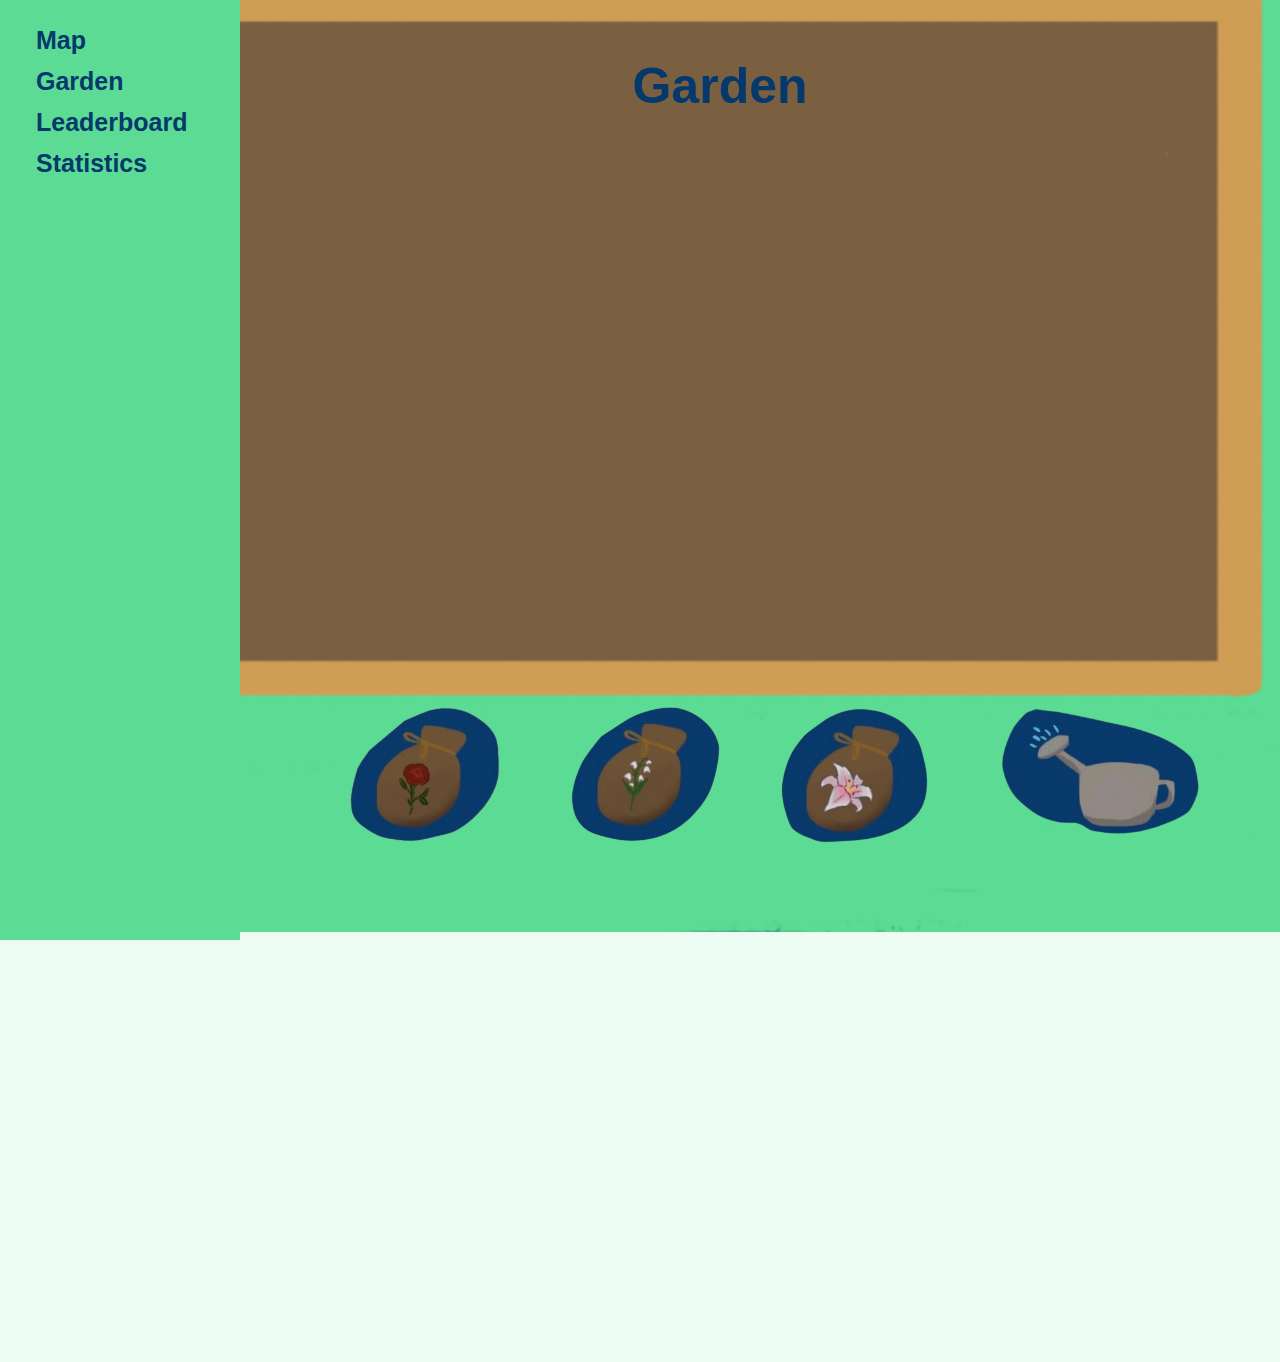
<file: garden.html>
<!DOCTYPE html>
<html lang="en">
<head>
    <meta charset="UTF-8" />
    <meta name="viewport" content="width=device-width, initial-scale=1.0" />
    <title>Green Goose</title>
    <link rel="stylesheet" href="style.css" />
    <style>
        /* CSS styles for the body to set background and full height */
        body {
            margin: 0;
            padding: 0;
            background-image: url('Images/dirt_background.png'); /* Background image */
            background-size: auto 107%; /* Cover the height, but not the full width */
            background-repeat: no-repeat; /* Prevent repeating the background image */
            background-position: right; /* Start the background from the right side */
            height: 100vh; /* Full height of the viewport */
            display: flex;
            flex-direction: column;
        }

        .main {
            flex: 1; /* Take up remaining space in the flex container */
            padding: 20px;
        }

        .image-container {
            position: relative;
            margin-top: 430px; /* Adjust top margin as needed */
            margin-left: 40px; /* Adjust left margin as needed */
        }

        img {
            width: 150px; /* Set the desired width */
            height: auto; /* Maintain aspect ratio */
            position: absolute; /* Position the image relative to its container */
            top: 0; /* Align the image to the top of its container */
            left: 0; /* Align the image to the left of its container */
            padding: 130px;
        }

        .roseseeds {
            left: 30; /* Align roseseeds.png to the left */
        }

        .lilyseeds {
            left: 220px; /* Align lilyseeds.png to the right of roseseeds.png */
        }

        .callaseeds {

            left: 430px;
        }

        .watercan {
            
            left: 650px;
        }
        
        .inv {

            left: 940px;
        }

        .sidenav {
            background-color: #5CDB95; /* Background color for the side navigation */
            padding: 20px;
            width: 200px;
            margin-top: auto; /* Push the side nav to the bottom */
        }

        .sidenav a {
            display: block;
            padding: 6px 8px 6px 16px;
            text-decoration: none;
            font-size: 25px;
            color: #05386B;
            font-weight: bold;
        }

        .sidenav a:hover {
            color: #f1f1f1;
        }
    </style>
</head>
<body>
    <div class="main">
        <h1>Garden</h1>
        <div class="image-container">
            <!-- Add the image here -->
            <img src="Images/roseseeds.png" alt="Roseseeds" class="roseseeds" />
            <img src="Images/lilyseeds.png" alt="Lilyseeds" class="lilyseeds" />
            <img src="Images/callaseeds.png" alt="Callaseeds" class="callaseeds" />
            <img src="Images/watering_can.png" alt="WateringCan" class="watercan" />
            <img src="Images/inventory.png" alt="Inv" class="inv" />
        </div>
        <div id="map"></div>
    </div>

    <div class="sidenav">
        <a href="index.html">Map</a>
        <a href="#">Garden</a>
        <a href="leaderboard.html">Leaderboard</a>
        <a href="statistics.html">Statistics</a>
    </div>

    <!-- change the font later -->

</body>
</html>
</file>
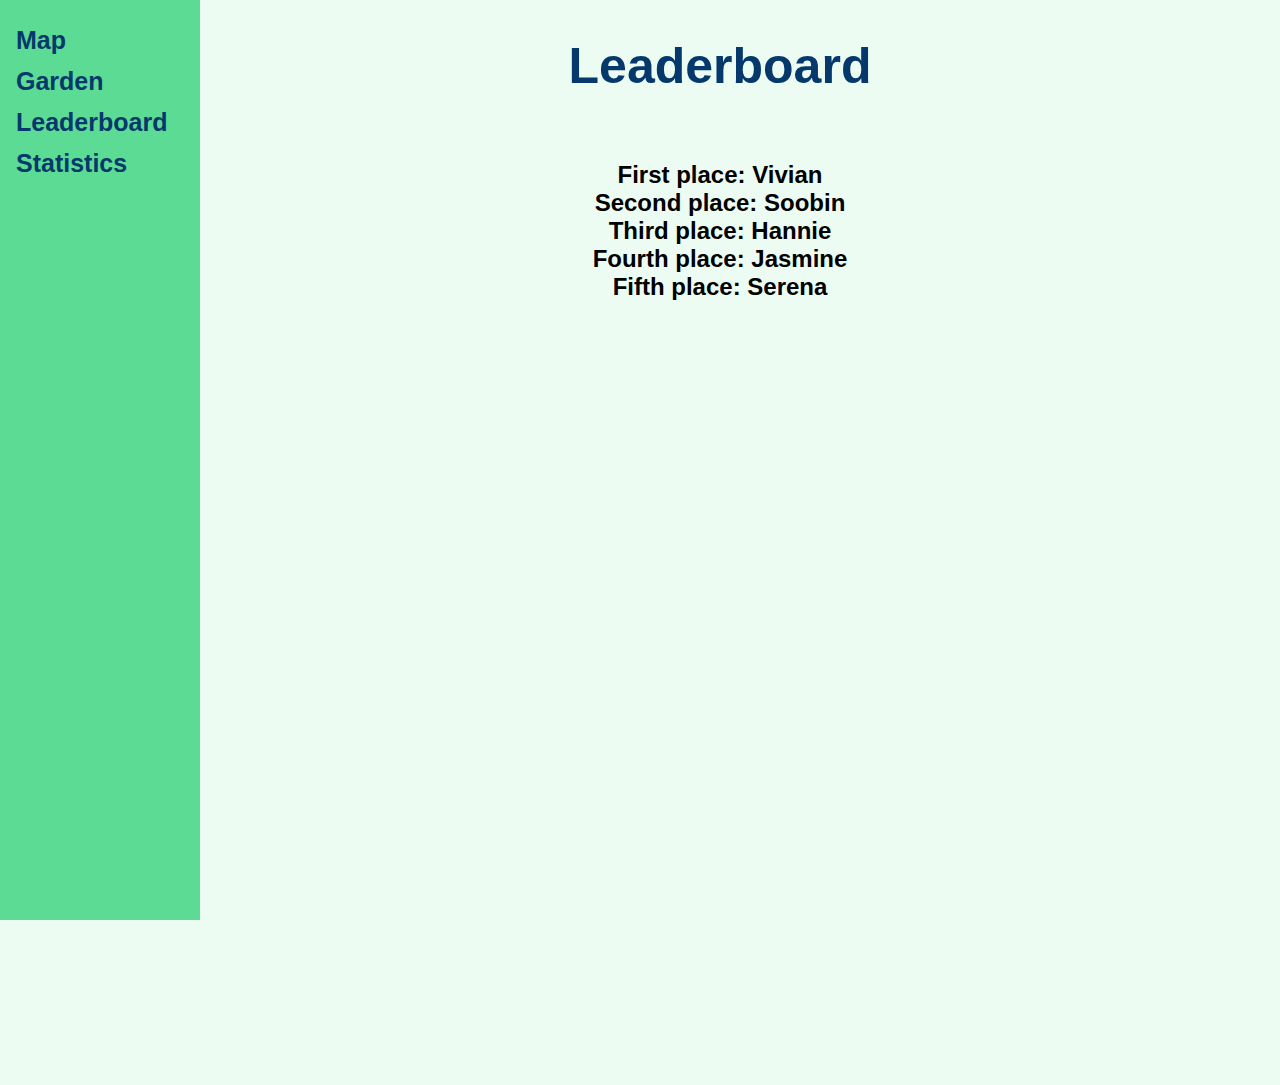
<file: leaderboard.html>
<!DOCTYPE html>
<html lang="en">
  <head>
    <meta charset="UTF-8" />
    <meta name="viewport" content="width=device-width, initial-scale=1.0" />
    <title>Green Goose</title>
    <link rel="stylesheet" href="style.css" />
    <style>
      /* Add CSS styles for image resizing */
      img {
        width: 200px; /* Set the desired width */
        height: auto; /* Maintain aspect ratio */
      }
    </style>
  </head>
  <body>
    <div class="main">
      <h1>Leaderboard</h1>
      <h2 class="leaderlist" id="leaderlist">
        First place: Vivian <br />
        Second place: Soobin <br />
        Third place: Hannie <br />
        Fourth place: Jasmine <br />
        Fifth place: Serena
      </h2>
      <div id="map"></div>
    </div>

    <div class="sidenav">
      <a href="index.html">Map</a>
      <a href="garden.html">Garden</a>
      <a href="leaderboard.html">Leaderboard</a>
      <a href="statistics.html">Statistics</a>
    </div>

    <!-- change the font later -->
  </body>
</html>
</file>
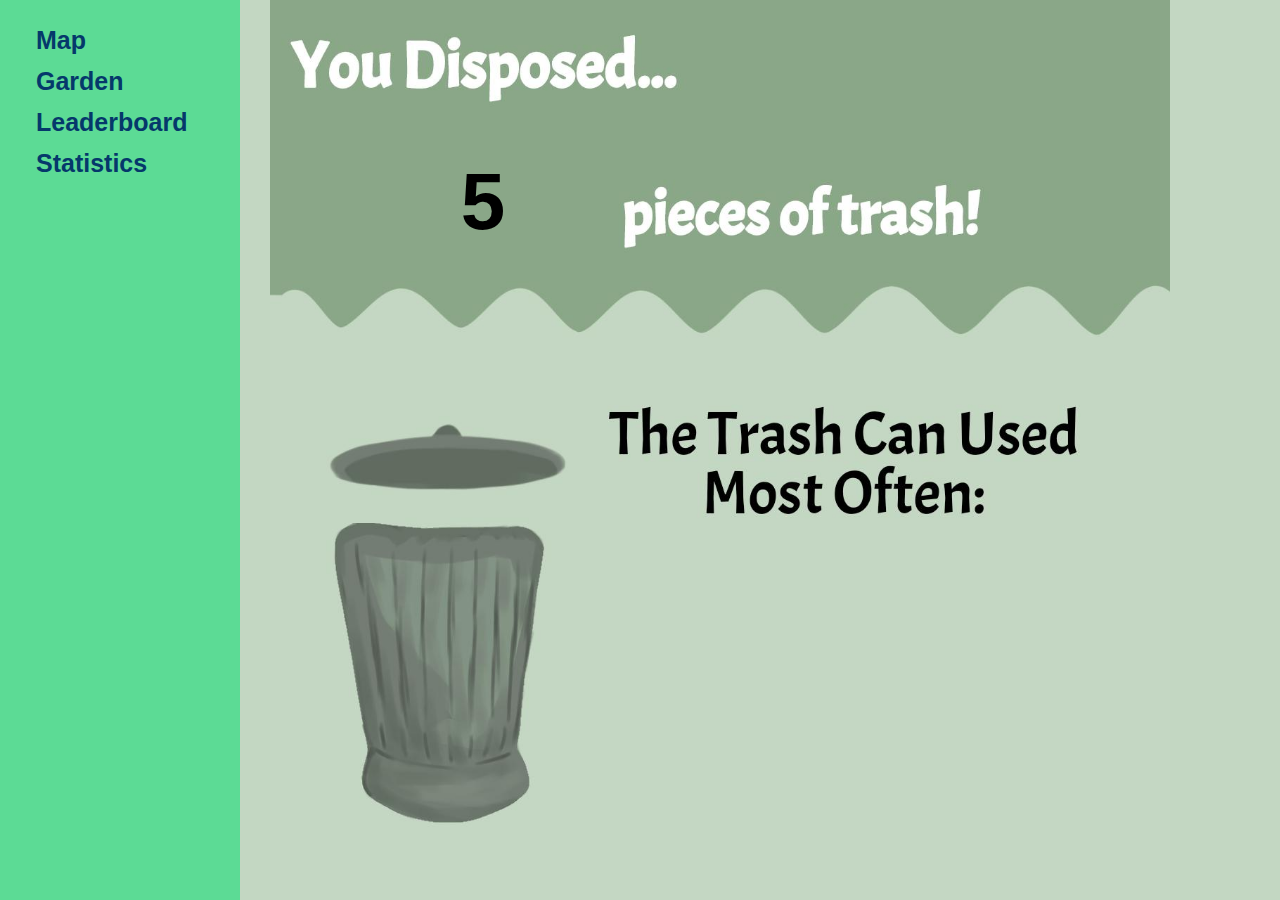
<file: statistics.html>
<!DOCTYPE html>
<html lang="en">
<head>
    <meta charset="UTF-8" />
    <meta name="viewport" content="width=device-width, initial-scale=1.0" />
    <title>Green Goose</title>
    <link rel="stylesheet" href="style.css" />
    <style>
        /* CSS styles for the body to set background and full height */
        body {
            margin: 0;
            padding: 0;
            background-color: #C3D7C2; /* Set a background color if needed */
            color: #05386B;
            font-family: 'Poppins', sans-serif;
        }

        .main {
            background-image: url('Images/stats.jpeg'); /* Background image */
            background-size: auto 100%; /* Image will be contained within the container */
            background-repeat: no-repeat; /* Prevent repeating the background image */
            background-position: center; /* Center the background image */
            height: 100vh; /* Full height of the viewport */
            display: flex;
            flex-direction: column;
            justify-content: center; /* Center content vertically */
            align-items: center; /* Center content horizontally */
        }

        h1 {
            font-size: 50px;
        }

        .sidenav {
            background-color: #5CDB95; /* Background color for the side navigation */
            padding: 20px;
            width: 200px;
            margin-top: auto; /* Push the side nav to the bottom */
        }

        .sidenav a {
            display: block;
            padding: 6px 8px 6px 16px;
            text-decoration: none;
            font-size: 25px;
            color: #05386B;
            font-weight: bold;
        }

        .sidenav a:hover {
            color: #f1f1f1;
        }

        .pointnumber {
            color: black;
            position: absolute;
            top: 10%; /* Adjust the top position as needed */
            left: 36%; /* Adjust the left position as needed */
            font-size: 80px; /* Adjust the font size as needed */
        }


    </style>
</head>
<body>
    <div class="sidenav">
        <a href="index.html">Map</a>
        <a href="garden.html">Garden</a>
        <a href="leaderboard.html">Leaderboard</a>
        <a href="#">Statistics</a>
    </div>

    <div class="main">
        <h2 class="pointnumber">5</h2>
    </div>
    <!-- change the font later -->

    <script src="script.js"></script>
</body>
</html>
</file>
<file: style.css>
/* CSS styles for the body to set background and full height */
body {
    margin: 0;
    padding: 0;
    background-color: #edfcf2;
    color: #05386B;
    font-family: 'Poppins', sans-serif;
}

h1 {
    text-align: center;
    padding: 2rem;
    font-size: 50px;
}

#map {
    height: 85vh;
}

.popup {
    color: black;
}

/* the side navbar */
.sidenav {
    height: 100%;
    width: 200px;
    position: fixed;
    z-index: 1;
    top: 0;
    left: 0;
    background-color: #5CDB95;
    overflow: hidden;
    padding-top: 20px;
}

.sidenav a {
    padding: 6px 8px 6px 16px;
    text-decoration: none;
    font-size: 25px;
    color: #05386B;
    display: block;
    font-weight: bold;
}

/* When you mouse over the navigation links, change their color */
.sidenav a:hover {
    color: #f1f1f1;
}

.main {
    margin-left: 160px; /* Same as the width of the sidebar */
    padding: 0px 10px;
}

/* Move the "Garden" title higher */
.main h1 {
    margin-top: 5px; /* Adjust the margin as needed */
    color: white; /* Set font color to white */
}

.watercan {
    left: 580px; /* Adjust the horizontal position as needed */
    width: 200px; /* Set the desired width for the watering can */
    height: auto; /* Maintain aspect ratio */
}


.main h1 {
    margin-top: 5px; /* Adjust the margin as needed */
    color:#05386B; /* Set font color to white */
}



#points {
    text-align: center;
    color: black;
    font-size: larger;
}

#leaderlist {
    text-align: center;
    color: black;
}
</file>
